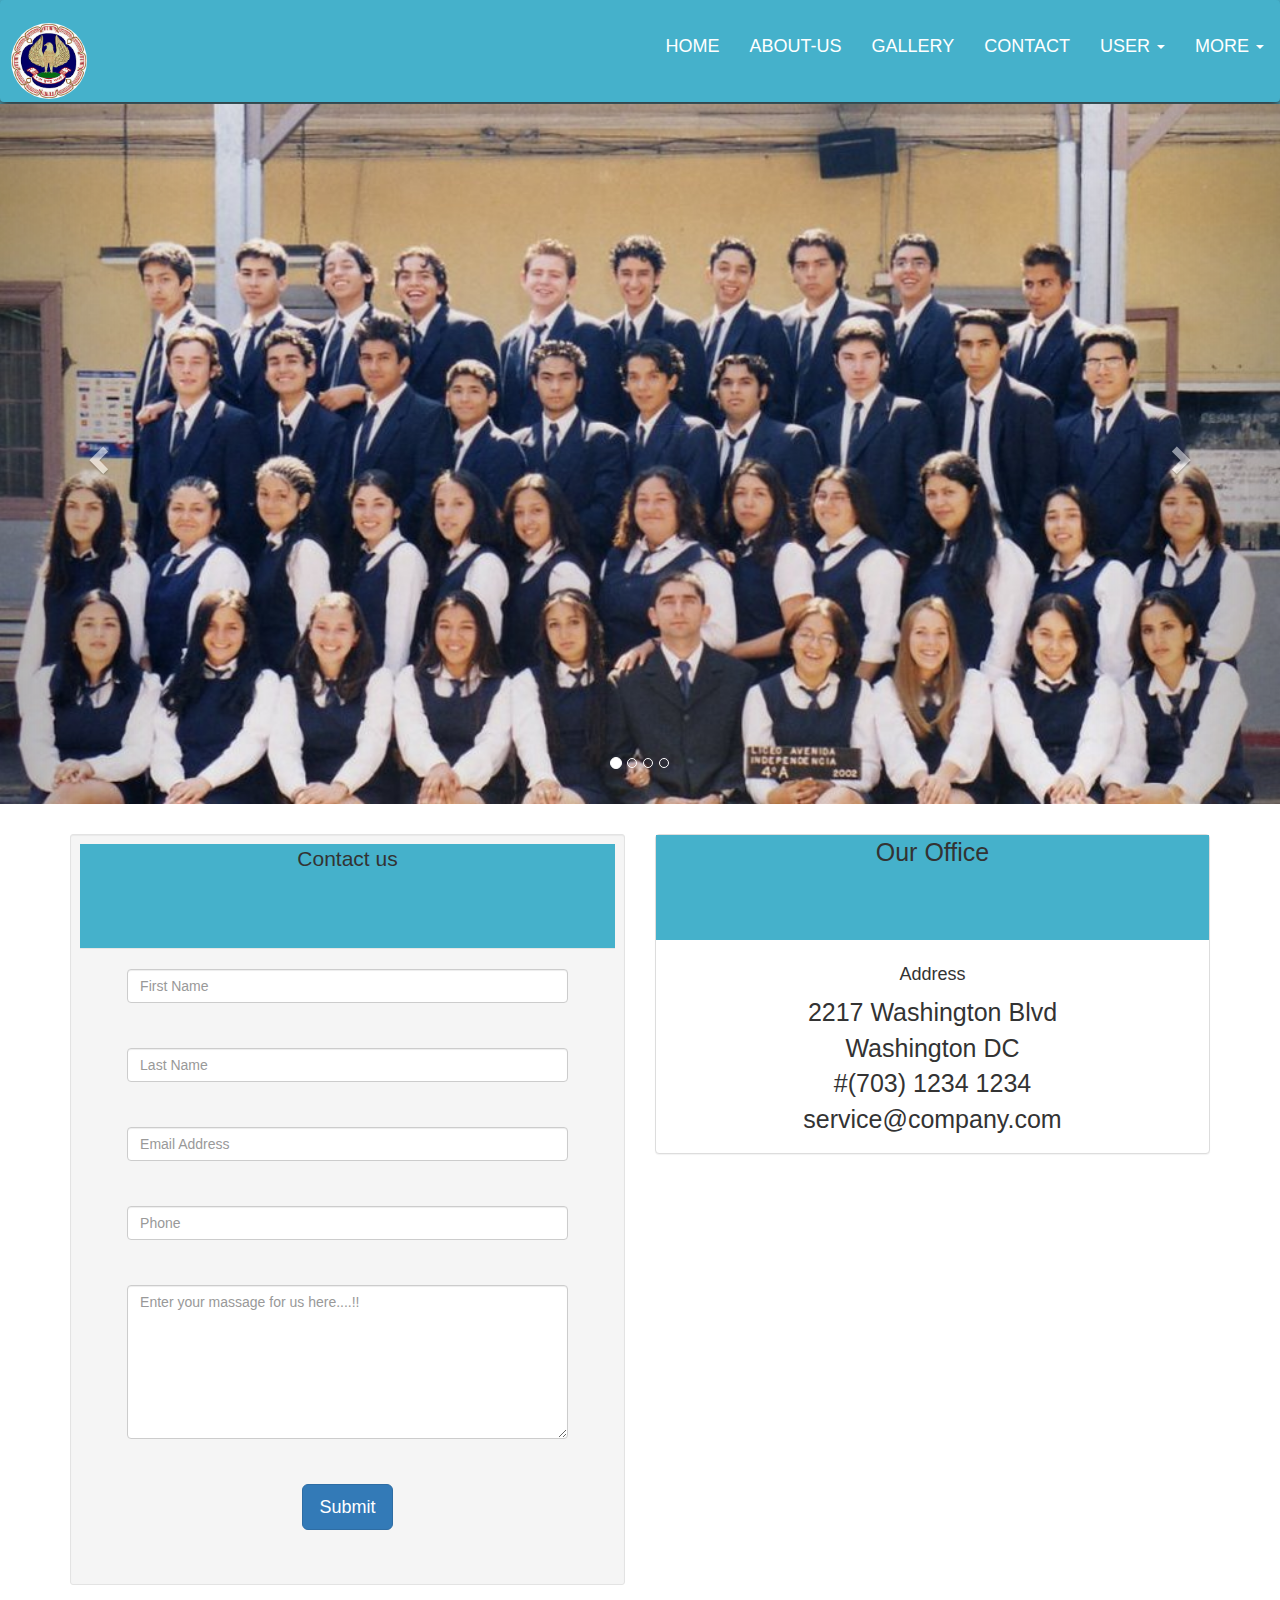
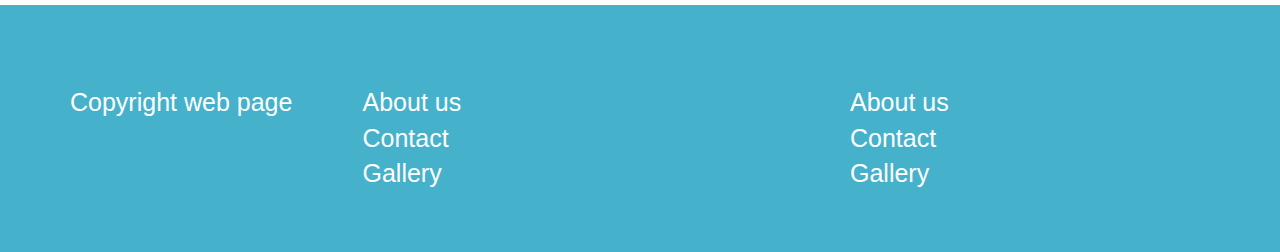
<file: html/index.html>
<html>

<head>
    <title>School management</title>

    <link rel="stylesheet" href="./../css/index.css">

    <!-- Latest compiled and minified CSS -->
    <link rel="stylesheet" href="./../bootstrap/css/bootstrap.min.css">

    <link rel="stylesheet" href="https://use.fontawesome.com/releases/v5.6.3/css/all.css" integrity="sha384-UHRtZLI+pbxtHCWp1t77Bi1L4ZtiqrqD80Kn4Z8NTSRyMA2Fd33n5dQ8lWUE00s/" crossorigin="anonymous">

    <!-- jQuery library -->
    <script src="https://ajax.googleapis.com/ajax/libs/jquery/3.3.1/jquery.min.js"></script>

    <!-- Latest compiled JavaScript -->
    <script src="./../bootstrap/js/bootstrap.min.js"></script>




</head>

<body>

    <header class="header">
        <nav class="navbar navbar-style">
            <div>
                <div class="navbar-header">
                    <button type="button" class="navbar-toggle" data-toggle="collapse" data-target="#micon">
                        <span class="icon-bar"></span>
                        <span class="icon-bar"></span>
                        <span class="icon-bar"></span>
                    </button>
                    <a href="#"><img class="logo" src="./../images/logo2.jpg"></img></a>
                </div>

                <div class="collapse navbar-collapse" id="micon">
                    <ul class="nav navbar-nav navbar-right">
                        <li><a href="#">Home</a></li>
                        <li><a href="./about.html">About-us</a></li>
                        <li><a href="./gallary.html">Gallery</a></li>
                        <li><a href="#contact-us">Contact</a></li>
                        <li class="dropdown">
                            <a class="dropdown-toggle" data-toggle="dropdown">
                                User  <span class="caret"></span>
                            </a>

                            <ul class="dropdown-menu">
                                <li><a href="./student-registration.html">
                                    <i class="fas fa-user-plus gly-icon"></i>Registration</a></li>
                                <li><a href="./login.html">
                                    <span class="glyphicon glyphicon-log-in gly-icon" ></span>Log-In
                                </a></li>
                                <li><a href="#" data-toggle="modal" data-target="#myModal">
                                        <i class="fas fa-sign-in-alt gly-icon "></i>
                                        Sign-In
                                    </a>
                                </li>

                            </ul>
                        </li>
                        
                        
                        <li class="dropdown">
                            <a class="dropdown-toggle" data-toggle="dropdown">More
                            <span class="caret"></span></a>
                            <ul class="dropdown-menu">
                                <li><a href="  ./teachers-list.html">Teacher List</a></li>
                                <li><a href="./student-list.html">Student List</a></li>
                            </ul>
                        </li>
                        
                    </ul>
                </div>

            </div>
        </nav>

        <div id="myCarousel" class="carousel slide" data-ride="carousel">
            <!-- Indicators -->
            <ol class="carousel-indicators">
                <li data-target="#myCarousel" data-slide-to="0" class="active"></li>
                <li data-target="#myCarousel" data-slide-to="1"></li>
                <li data-target="#myCarousel" data-slide-to="2"></li>
                <li data-target="#myCarousel" data-slide-to="2"></li>
            </ol>

            <!-- Wrapper for slides -->
            <div class="carousel-inner">
                <div class="item">
                    <img src="./../images/school_2.jpg" alt="school-3" style="width:100%;">
                </div>

                <div class="item">
                    <img src="./../images/school_3.jpg" alt="school-2" style="width:100%;">
                </div>

                <div class="item">
                    <img src="./../images/school_01.jpg" alt="school-1" style="width:100%;">
                </div>
                <div class="item active">
                    <img src="./../images/school_4.jpg" alt="school" style="width:100%;">
                </div>
            </div>

            <!-- Left and right controls -->
            <a class="left carousel-control" href="#myCarousel" data-slide="prev">
                <span class="glyphicon glyphicon-chevron-left"></span>
                <span class="sr-only">Previous</span>
            </a>
            <a class="right carousel-control" href="#myCarousel" data-slide="next">
                <span class="glyphicon glyphicon-chevron-right"></span>
                <span class="sr-only">Next</span>
            </a>
        </div>

        <div class="container">
            <div class="row">
                <div class="col-md-6">
                    <div class="well well-sm">
                        <form class="form-horizontal" method="post">
                            <fieldset>
                                <legend id="contact-us" class="text-center header ">Contact us</legend>
                                <div class="form-group">
                                    <div class="col-md-10 col-md-offset-1">
                                        <input id="fname" name="name" type="text" placeholder="First Name" class="form-control">
                                    </div>
                                </div>
                                <div class="form-group">
                                    <div class="col-md-10 col-md-offset-1">
                                        <input id="lname" name="name" type="text" placeholder="Last Name" class="form-control">
                                    </div>
                                </div>

                                <div class="form-group">
                                    <div class="col-md-10 col-md-offset-1">
                                        <input id="email" name="email" type="text" placeholder="Email Address" class="form-control">
                                    </div>
                                </div>

                                <div class="form-group">
                                    <div class="col-md-10 col-md-offset-1">
                                        <input id="phone" name="phone" type="text" placeholder="Phone" class="form-control">
                                    </div>
                                </div>
                                <div class="form-group">
                                    <div class="col-md-10 col-md-offset-1">
                                        <textarea class="form-control" id="message" name="message" placeholder="Enter your massage for us here....!!"
                                            rows="7"></textarea>
                                    </div>
                                </div>

                                <div class="form-group">
                                        <div class="col-md-12 text-center">
                                            <button type="submit" class="btn btn-primary btn-lg">Submit</button>
                                        </div>
                                    </div>
                            </fieldset>
                        </form>
                    </div>
                </div>
                <div class="col-md-6">
                    <div>
                        <div class="panel panel-default">
                            <div class="text-center header">Our Office</div>
                            <div class="panel-body text-center">
                                <h4>Address</h4>
                                <div>
                                    2217 Washington Blvd<br />
                                    Washington DC<br />
                                    #(703) 1234 1234<br />
                                    service@company.com<br />
                                </div>
                            </div>
                        </div>
                    </div>
                </div>
            </div>
        </div>
        </div>
        

        <footer class="footer">
            <div class="container">
                <div class="row">

                    <div class="bottom-footer">
                        <div class="col-md-3">Copyright web page</div>


                        <div class="col-md-5 footer-content">
                            <ul class="footer-nav">
                                <li>About us</li>
                                <li>Contact</li>
                                <li>Gallery</li>

                            </ul>
                        </div>

                        <div class="col-md-4 footer-content">
                            <ul class="footer-nav">
                                <li>About us</li>
                                <li>Contact</li>
                                <li>Gallery</li>

                            </ul>
                        </div>


                    </div>
                </div>
            </div>
        </footer>

    </header>
 
    <div class="modal fade" id="myModal" role="dialog">
            <div class="modal-dialog">

                <!-- Modal content-->
                <div class="modal-content">
                    <div class="modal-header">
                        <button type="button" class="close" data-dismiss="modal">&times;</button>
                        <h4><span class="glyphicon glyphicon-lock"></span> Login</h4>
                    </div>
                    <div class="modal-body">
                        <form role="form">
                            <div class="form-group">
                                <label for="usrname"><span class="glyphicon glyphicon-user"></span> Username</label>
                                <input type="text" class="form-control" id="usrname" placeholder="Enter email">
                            </div>
                            <div class="form-group">
                                <label for="psw"><span class="glyphicon glyphicon-eye-open"></span> Password</label>
                                <input type="text" class="form-control" id="psw" placeholder="Enter password">
                            </div>
                            <div class="checkbox">
                                <label><input type="checkbox" value="" checked>Remember me</label>
                            </div>
                           
                        </form>
                    </div>
                    <div class="modal-footer">
                            <button type="submit" class="btn btn-success"><span class="glyphicon glyphicon-log-in"></span>
                                Login</button>
                        <button type="submit" class="btn btn-danger btn-default" data-dismiss="modal"><span
                                class="glyphicon glyphicon-off"></span> Cancel</button>
                         
                        <p>Forgot <a href="#">Password?</a></p>
                    </div>
                </div>

            </div>
        </div>
</body>

</html>
</file>
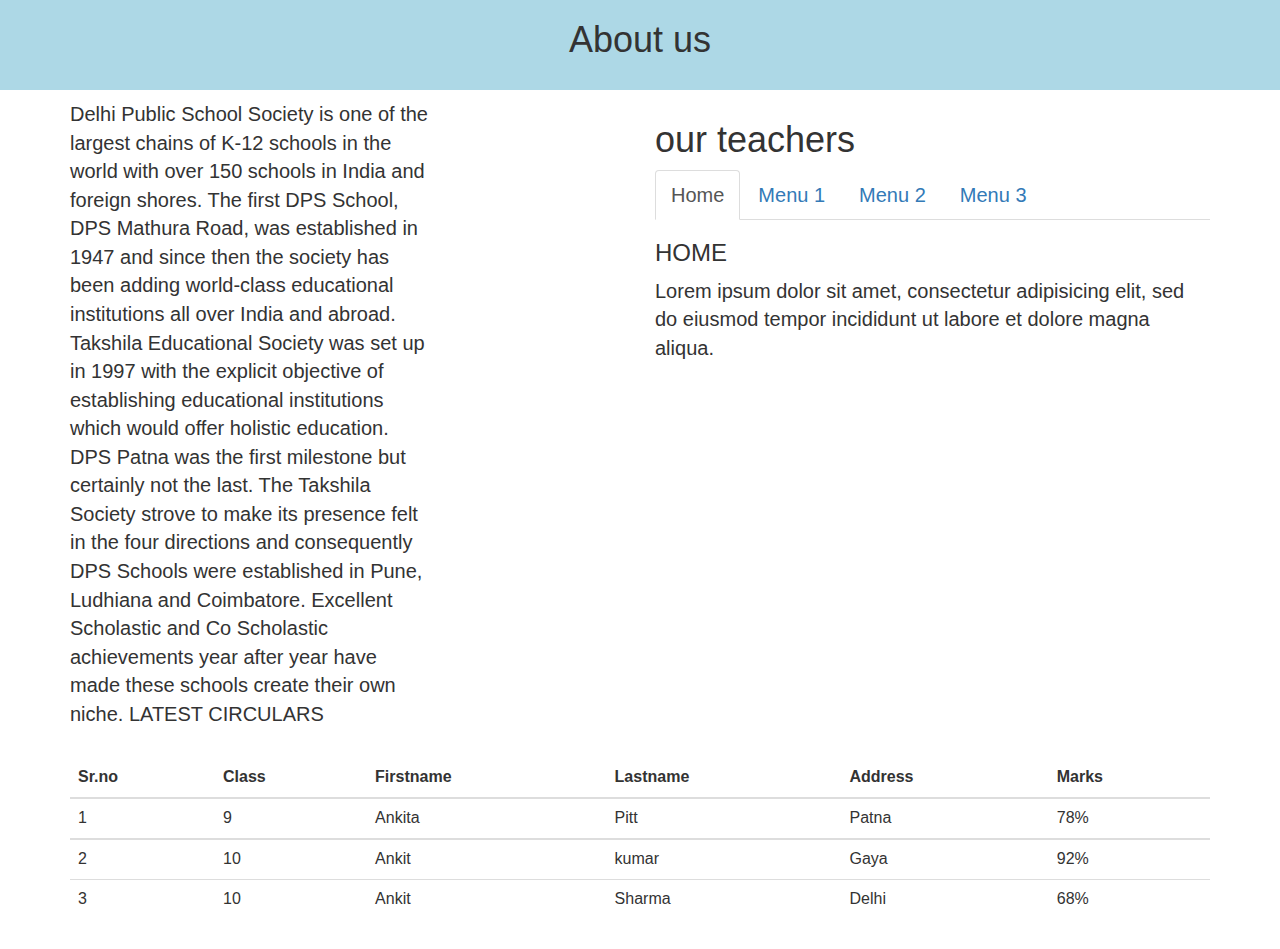
<file: html/about.html>
<html>

<head>

    <link rel="stylesheet" href="./../css/about.css">

    <!-- Latest compiled and minified CSS -->
    <link rel="stylesheet" href="./../bootstrap/css/bootstrap.min.css">

    <!-- jQuery library -->
    <script src="https://ajax.googleapis.com/ajax/libs/jquery/3.3.1/jquery.min.js"></script>

    <!-- Latest compiled JavaScript -->
    <script src="./../bootstrap/js/bootstrap.min.js"></script>

    <script>
        function openCity(evt, cityName) {
            var i, tabcontent, tablinks;
            tabcontent = document.getElementsByClassName("tabcontent");
            for (i = 0; i < tabcontent.length; i++) {
                tabcontent[i].style.display = "none";
            }
            tablinks = document.getElementsByClassName("tablinks");
            for (i = 0; i < tablinks.length; i++) {
                tablinks[i].className = tablinks[i].className.replace(" active", "");
            }
            document.getElementById(cityName).style.display = "block";
            evt.currentTarget.className += " active";
        }

        // Get the element with id="defaultOpen" and click on it
        document.getElementById("defaultOpen").click();
    </script>

</head>

<body>
    <div class="header">
        <h1>About us</h1>
    </div>
    <div class="container">
        <div class="row">
            <div class="column col-sm-4">

                <p>Delhi Public School Society is one of the largest chains of
                    K-12 schools in the world with over 150 schools in India and
                    foreign shores. The first DPS School, DPS Mathura Road, was
                    established in 1947 and since then the society has been adding
                    world-class educational institutions all over India and abroad.
                    Takshila Educational Society was set up in 1997 with the explicit
                    objective of establishing educational institutions which would offer
                    holistic education. DPS Patna was the first milestone but certainly
                    not the last. The Takshila Society strove to make its presence felt
                    in the four directions and consequently DPS Schools were established
                    in Pune, Ludhiana and Coimbatore. Excellent Scholastic and
                    Co Scholastic achievements year after year have made these schools
                    create their own niche.
                    LATEST CIRCULARS
                </p>

            </div>
            <div class="col-sm-2"></div>
            <div class="column col-sm-6">

                <h1>our teachers </h1>

                <ul class="nav nav-tabs">
                    <li class="active"><a data-toggle="tab" href="#home">Home</a></li>
                    <li><a data-toggle="tab" href="#menu1">Menu 1</a></li>
                    <li><a data-toggle="tab" href="#menu2">Menu 2</a></li>
                    <li><a data-toggle="tab" href="#menu3">Menu 3</a></li>
                </ul>


                <div class="tab-content">
                    <div id="home" class="tab-pane fade in active">
                        <h3>HOME</h3>
                        <p>Lorem ipsum dolor sit amet, consectetur adipisicing elit, sed do eiusmod tempor incididunt ut labore et dolore magna aliqua.</p>
                    </div>
                    <div id="menu1" class="tab-pane fade">
                        <h3>Menu 1</h3>
                        <p>Ut enim ad minim veniam, quis nostrud exercitation ullamco laboris nisi ut aliquip ex ea commodo consequat.</p>
                    </div>
                    <div id="menu2" class="tab-pane fade">
                        <h3>Menu 2</h3>
                        <p>Sed ut perspiciatis unde omnis iste natus error sit voluptatem accusantium doloremque laudantium, totam rem aperiam.</p>
                    </div>
                    <div id="menu3" class="tab-pane fade">
                        <h3>Menu 3</h3>
                        <p>Eaque ipsa quae ab illo inventore veritatis et quasi architecto beatae vitae dicta sunt explicabo.</p>
                    </div>
                </div>



                <!-- <div class="tab">
                    <button class="tablinks" onclick="openCity(event, 'history')" id="defaultOpen">HISTORY</button>
                    <button class="tablinks" onclick="openCity(event, 'math')">MATH</button>
                    <button class="tablinks" onclick="openCity(event, 'hindi')">HINDI</button>
                    <button class="tablinks" onclick="openCity(event, 'english')">ENGLISH</button>
                </div>

                <div id="history" class="tabcontent">
                    <span onclick="this.parentElement.style.display='none'" class="topright">&times</span>
                    <h3>history</h3>
                    <p>Ram Prakash</p>
                    <p>M.A pu</p>
                </div>

                <div id="math" class="tabcontent">
                    <span onclick="this.parentElement.style.display='none'" class="topright">&times</span>
                    <h3>math</h3>
                    <p> Prakash Jha</p>
                    <p>M.S.C (math) BHU</p>
                </div>

                <div id="hindi" class="tabcontent">
                    <span onclick="this.parentElement.style.display='none'" class="topright">&times</span>
                    <h3>hindi</h3>
                    <p>R.S Sharma</p>
                    <p>M.A pu</p>
                </div>

                <div id="english" class="tabcontent">
                    <span onclick="this.parentElement.style.display='none'" class="topright">&times</span>
                    <h3>english</h3>
                    <p>Praveen Kumar</p>
                    <p>M.A BHU</p>
                </div> -->


            </div>
        </div>
    </div>

    <div class="container">

        <div class="table-responsive">
            <table class="table">
                <thead>
                    <tr>
                        <th>Sr.no</th>
                        <th>Class</th>
                        <th>Firstname</th>
                        <th>Lastname</th>
                        <th>Address</th>
                        <th>Marks</th>

                    </tr>
                </thead>
                <tbody>
                    <tr>
                        <td>1</td>
                        <td>9</td>
                        <td>Ankita</td>
                        <td>Pitt</td>
                        <td>Patna</td>
                        <td>78%</td>

                    </tr>
                </tbody>
                <tbody>
                    <tr>
                        <td>2</td>
                        <td>10</td>
                        <td>Ankit</td>
                        <td>kumar</td>
                        <td>Gaya</td>
                        <td>92%</td>

                    </tr>
                    <tr>
                        <td>3</td>
                        <td>10</td>
                        <td>Ankit</td>
                        <td>Sharma</td>
                        <td>Delhi</td>
                        <td>68%</td>

                    </tr>
                </tbody>
            </table>
        </div>

    </div>


</body>

</html>
</file>
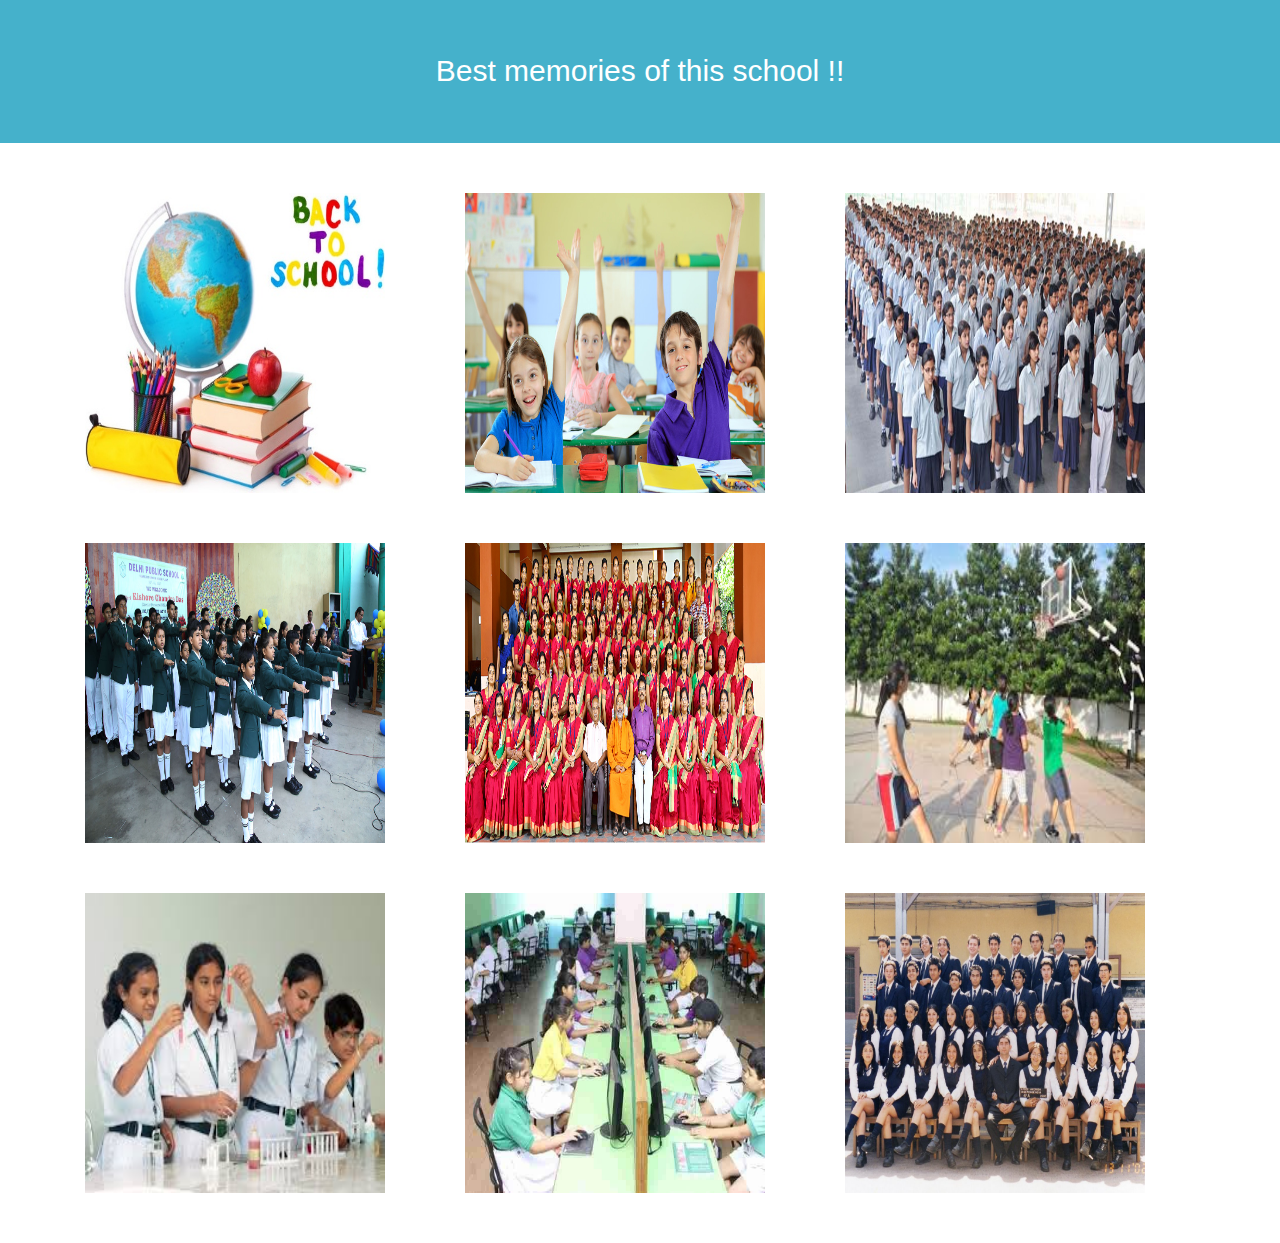
<file: html/gallary.html>
<html>

<head>
    <title>Gallary</title>
    <link rel="stylesheet" href="./../css/gallary.css">

    <!-- Latest compiled and minified CSS -->
    <link rel="stylesheet" href="./../bootstrap/css/bootstrap.min.css">

    <!-- jQuery library -->
    <script src="https://ajax.googleapis.com/ajax/libs/jquery/3.3.1/jquery.min.js"></script>

    <!-- Latest compiled JavaScript -->
    <script src="./../bootstrap/js/bootstrap.min.js"></script>

    <script src="./../js/gallary.js"></script>
</head>

<body>
    <div class="header">
        Best memories of this school !!
    </div>

    <div class="container">
        <div class="img-row">
            <div class="col-sm-4" onclick="enlargeImage('img-01')"><img src="./../images/school_01.jpg" id="img-01"
                    class="img-gallary"></div>
            <div class="col-sm-4" onclick="enlargeImage('img-02')"><img src="./../images/school_2.jpg" id="img-02"
                    class="img-gallary"></div>
            <div class="col-sm-4" onclick="enlargeImage('img-03')"><img src="./../images/school_3.jpg" id="img-03"
                    class="img-gallary"></div>
        </div>

        <div class="img-row">
            <div class="col-sm-4" onclick="enlargeImage('img-04')"><img src="./../images/dps2.jpg" id="img-04" class="img-gallary"></div>
            <div class="col-sm-4" onclick="enlargeImage('img-05')"><img src="./../images/dps3.jpg" id="img-05" class="img-gallary"></div>
            <div class="col-sm-4" onclick="enlargeImage('img-06')"><img src="./../images/dps4.jpg" id="img-06" class="img-gallary"></div>
        </div>


        <div class="img-row">
            <div class="col-sm-4" onclick="enlargeImage('img-07')"><img src="./../images/dps5.jpg" id="img-07" class="img-gallary"></div>
            <div class="col-sm-4" onclick="enlargeImage('img-08')"><img src="./../images/school-5.jpg" id="img-08" class="img-gallary"></div>
            <div class="col-sm-4" onclick="enlargeImage('img-09')"><img src="./../images/school_4.jpg" id="img-09" class="img-gallary"></div>

        </div>



    </div>

    <!-- The Modal -->
    <div id="myModal" class="modal">
        <span class="close">&times;</span>
        <img class="modal-content" id="img01">
        <div id="caption"></div>
    </div>

</body>

</html>
</file>
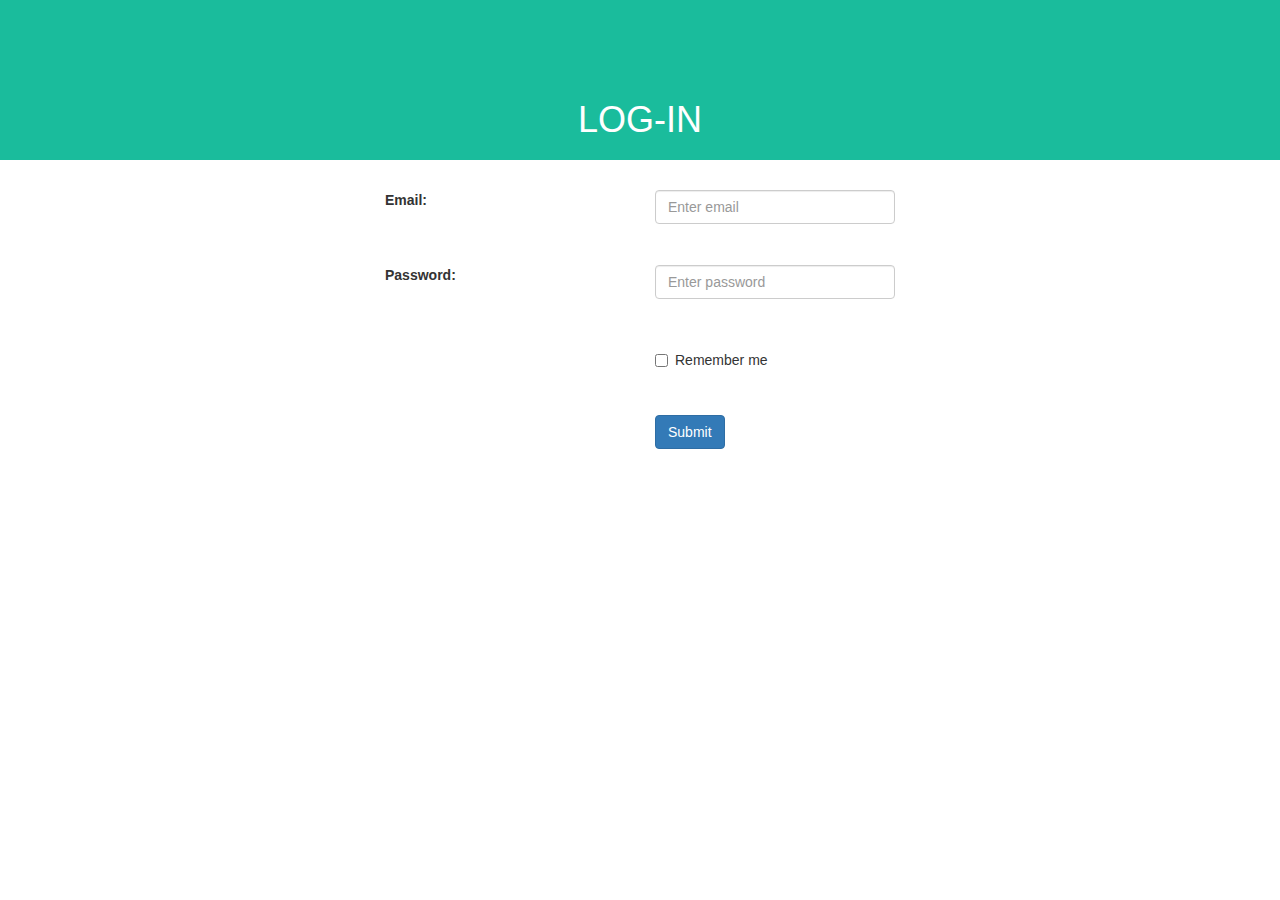
<file: html/login.html>
<html>

<head>
    <title>Log-In</title>

    <link rel="stylesheet" href="./../css/registration.css">

    <!-- Latest compiled and minified CSS -->
    <link rel="stylesheet" href="./../bootstrap/css/bootstrap.min.css">
    
    <!-- jQuery library -->
    <script src="https://ajax.googleapis.com/ajax/libs/jquery/3.3.1/jquery.min.js"></script>

    <!-- Latest compiled JavaScript -->
    <script src="./../bootstrap/js/bootstrap.min.js"></script>
</head>

<body>

    <div class="header">
        <h1>LOG-IN</h1>
    </div>

   <div class="container">

        <div class="col-sm-offset-3 col-sm-6">

                <div class="form-group">
                    <label class="control-label col-sm-6" for="email">Email:</label>
                    <div class="col-sm-6">
                        <input type="email" class="form-control" id="email" placeholder="Enter email" name="email">
                    </div>
                </div>
    
    
                <div class="form-group">
                    <label class="control-label col-sm-6" for="pwd">Password:</label>
                    <div class="col-sm-6">
                        <input type="password" class="form-control" id="pwd" placeholder="Enter password" name="pwd">
                    </div>
                </div>
    
                <div class="form-group">
    
                    <div class="checkbox col-sm-offset-6 col-sm-6">
                        <label><input type="checkbox" name="remember"> Remember me</label>
                    </div>
    
                </div>
    
                <div class="form-group">
    
                    <div class="col-sm-offset-6 col-sm-6">
                        <button type="submit" class="btn btn-primary">Submit</button>
                    </div>
                </div>
    
            </div>
        </div>
     </div>
</body>

</html>
</file>
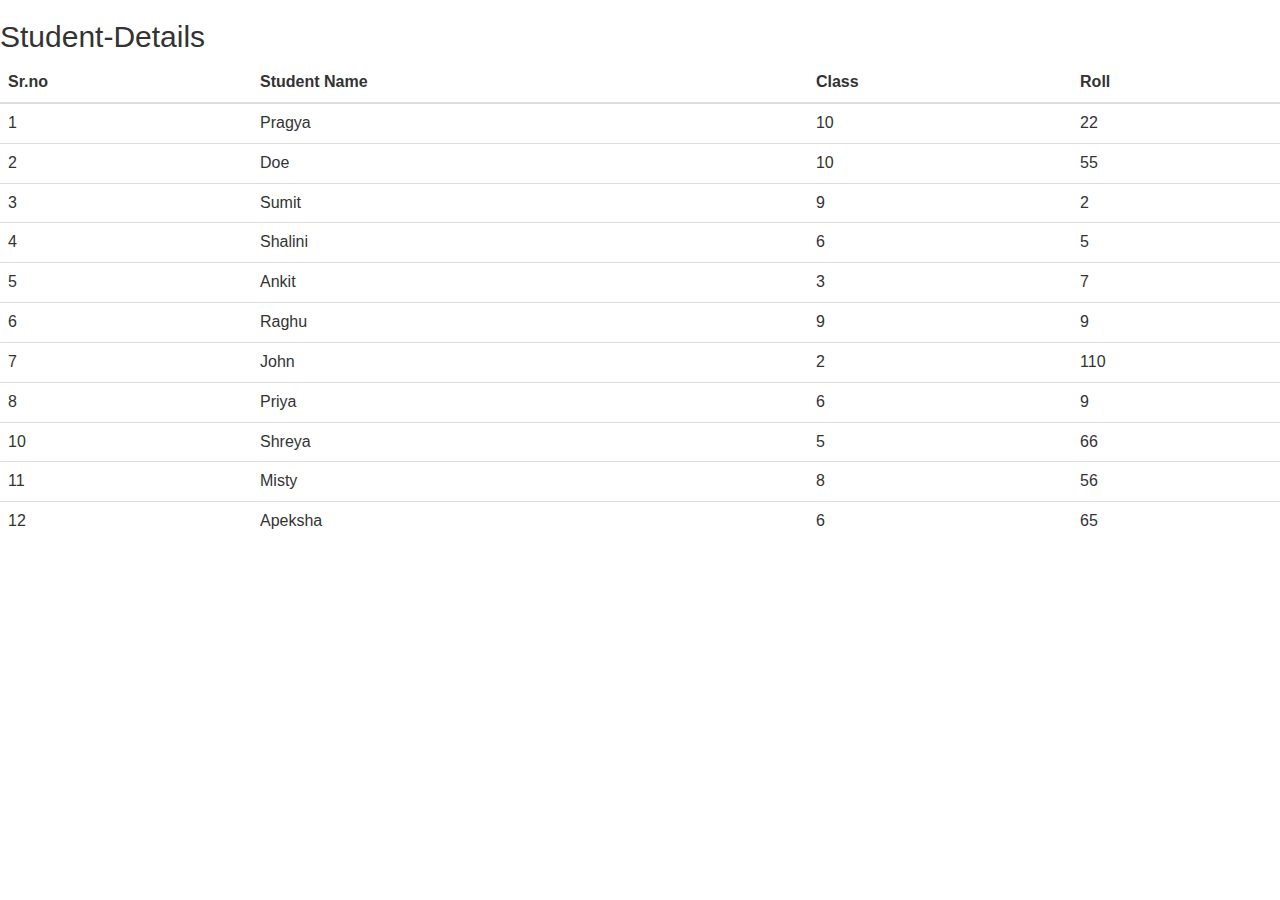
<file: html/student-list.html>
<html>

<head>

    <link rel="stylesheet" href="./../css/student-list.css">

    <!-- Latest compiled and minified CSS -->
    <link rel="stylesheet" href="./../bootstrap/css/bootstrap.min.css">

    <!-- jQuery library -->
    <script src="https://ajax.googleapis.com/ajax/libs/jquery/3.3.1/jquery.min.js"></script>

    <!-- Latest compiled JavaScript -->
    <script src="./../bootstrap/js/bootstrap.min.js"></script>



</head>

<body>
    <header>
        <h2>Student-Details</h2>
    </header>

    <div class="table-responsive">
        <table class="table table-hover">
            <thead>
                <tr>
                    <th>Sr.no</th>
                    <th>Student Name</th>
                    <th>Class</th>
                    <th>Roll</th>
                </tr>
            </thead>
            <tbody>
                <tr>
                    <td>1</td>
                    <td>Pragya</td>
                    <td>10</td>
                    <td>22</td>
                </tr>
                <tr>
                    <td>2</td>
                    <td>Doe</td>
                    <td>10</td>
                    <td>55</td>
                </tr>
                <tr>
                    <td>3</td>
                    <td>Sumit</td>
                    <td>9</td>
                    <td>2</td>
                </tr>
                <tr>
                    <td>4</td>
                    <td>Shalini</td>
                    <td>6</td>
                    <td>5</td>
                </tr>
                <tr>
                    <td>5</td>
                    <td>Ankit</td>
                    <td>3</td>
                    <td>7</td>
                </tr>
                <tr>
                    <td>6</td>
                    <td>Raghu</td>
                    <td>9</td>
                    <td>9</td>
                </tr>
                <tr>
                    <td>7</td>
                    <td>John</td>
                    <td>2</td>
                    <td>110</td>
                </tr>
                <tr>
                    <td>8</td>
                    <td>Priya</td>
                    <td>6</td>
                    <td>9</td>
                </tr>

                <tr>
                    <td>10</td>
                    <td>Shreya</td>
                    <td>5</td>
                    <td>66</td>
                </tr>

                <tr>
                    <td>11</td>
                    <td>Misty</td>
                    <td>8</td>
                    <td>56</td>
                </tr>

                <tr>
                    <td>12</td>
                    <td>Apeksha</td>
                    <td>6</td>
                    <td>65</td>
                </tr>
            </tbody>
        </table>
    </div>
</body>

</html>
</file>
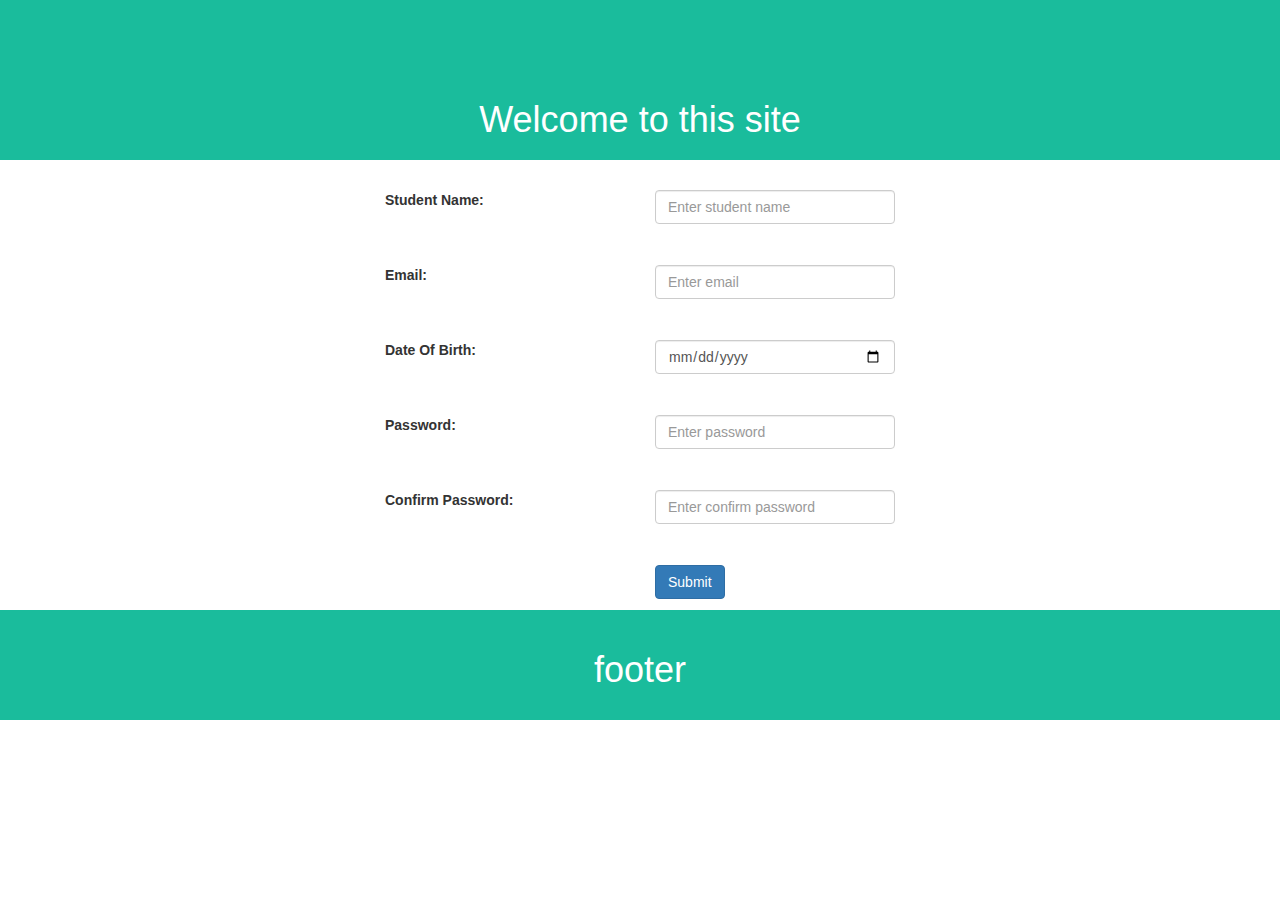
<file: html/student-registration.html>
<html>

<head>
    <title>Registration Form</title>

    <link rel="stylesheet" href="./../css/registration.css">

    <!-- Latest compiled and minified CSS -->
    <link rel="stylesheet" href="./../bootstrap/css/bootstrap.min.css">

    <!-- jQuery library -->
    <script src="https://ajax.googleapis.com/ajax/libs/jquery/3.3.1/jquery.min.js"></script>

    <!-- Latest compiled JavaScript -->
    <script src="./../bootstrap/js/bootstrap.min.js"></script>


</head>

<body>

    <div class="header">
        <h1>Welcome to this site</h1>
        
    </div>



    <div class="container">
            
        <!-- <div class="col-sm-3"></div> -->
        <div class="col-sm-offset-3 col-sm-6">
            <div class="form-group">
                <label class="control-label col-sm-6" for="student name">Student Name:</label>
                <div class="col-sm-6">
                    <input type="student name" class="form-control" id="student name" placeholder="Enter student name" name="student name">
                </div>
            </div>

            <div class="form-group">
                <label class="control-label col-sm-6" for="email">Email:</label>
                <div class="col-sm-6">
                    <input type="email" class="form-control" id="email" placeholder="Enter email" name="email">
                </div>
            </div>

            <div class="form-group">
                <label class="control-label col-sm-6" for="dob">Date Of Birth:</label>
                <div class="col-sm-6">
                    <input type="date" class="form-control" id="dob" placeholder="Enter date of birth" name="dob">
                </div>
            </div>


            <div class="form-group">
                <label class="control-label col-sm-6" for="pwd">Password:</label>
                <div class="col-sm-6">
                    <input type="password" class="form-control" id="pwd" placeholder="Enter password" name="pwd">
                </div>
            </div>

            <div class="form-group">
                <label class="control-label col-sm-6" for="pwd">Confirm Password:</label>
                <div class="col-sm-6">
                    <input type="password" class="form-control" id="pwd" placeholder="Enter confirm password" name="pwd">
                </div>
            </div>

            <div class="form-group">
                
                <div class="col-sm-offset-6 col-sm-6">
                    <button type="submit" class="btn btn-primary">Submit</button>
                </div>
            </div>
        </div>
        <!-- <div class="col-sm-3"></div> -->
    </div>
    <div class="footer">
        <h1>footer</h1>
    </div>
    
</body>

</html>
</file>
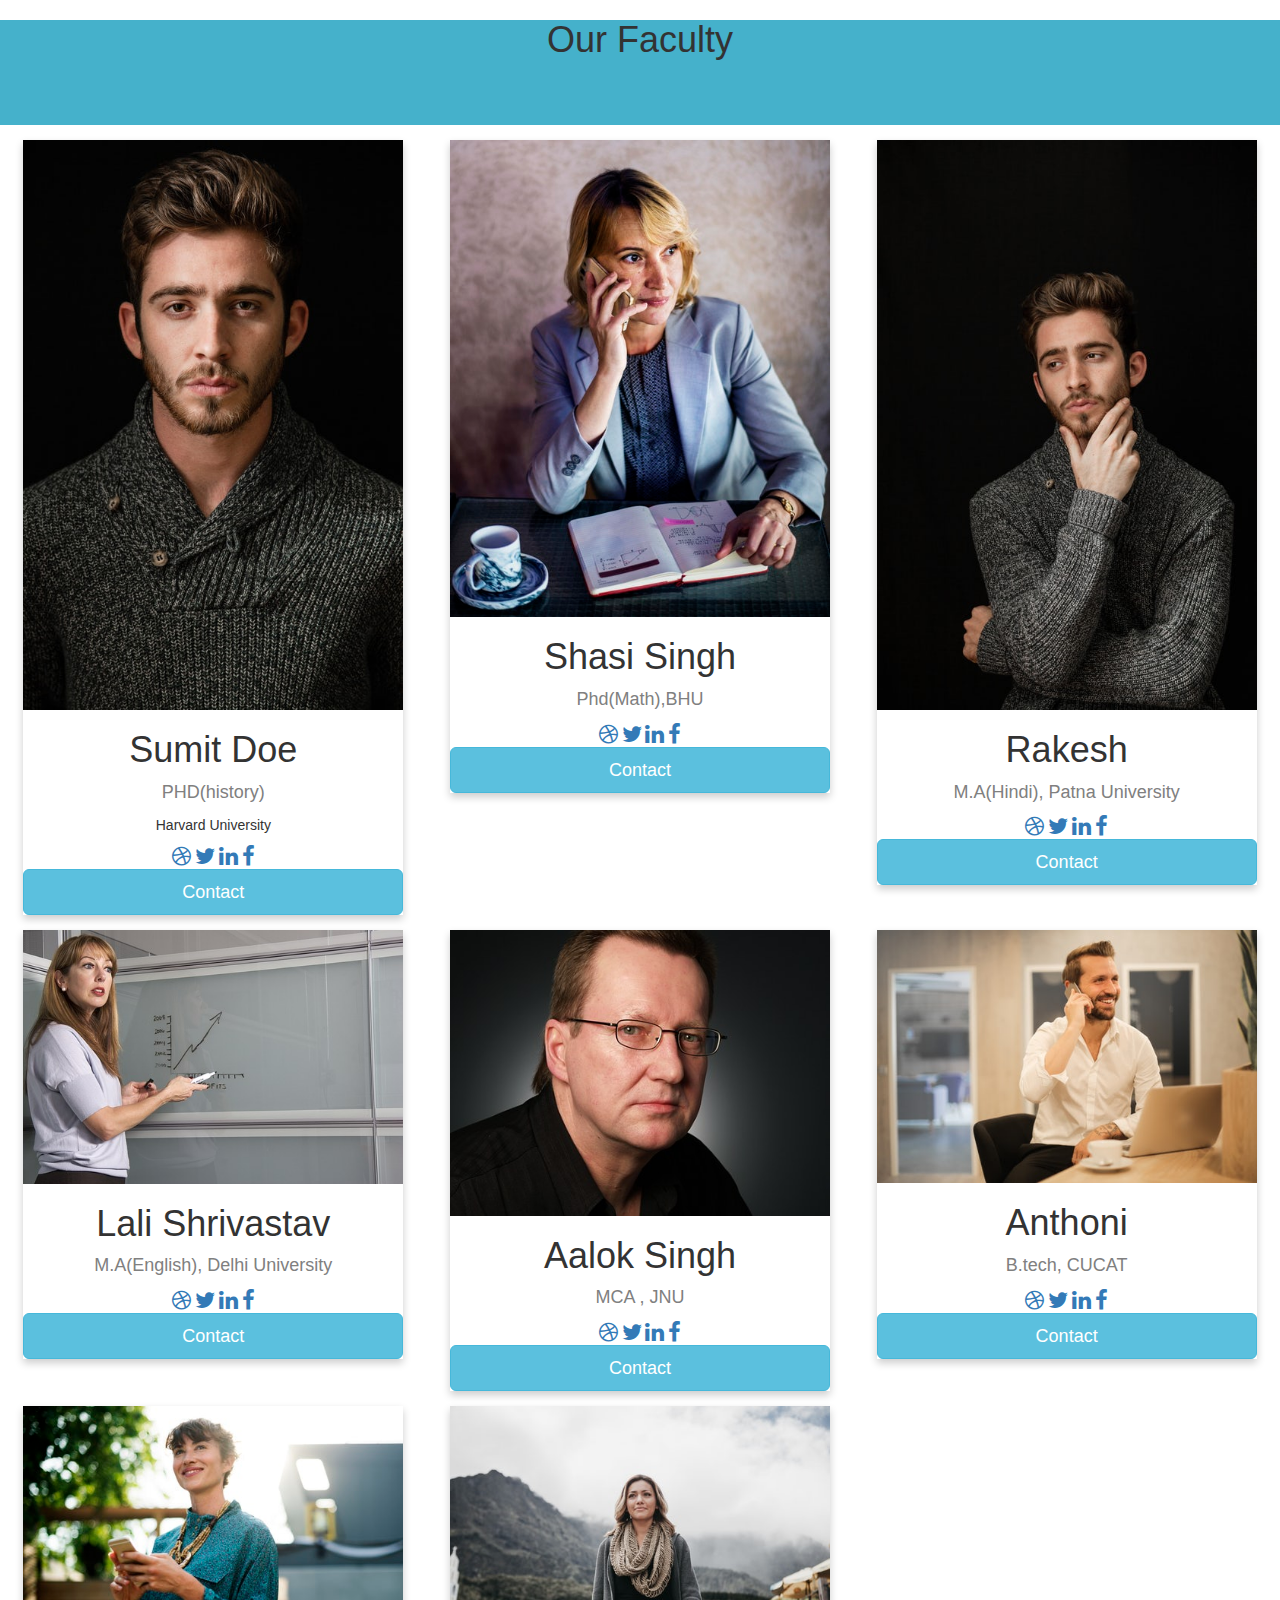
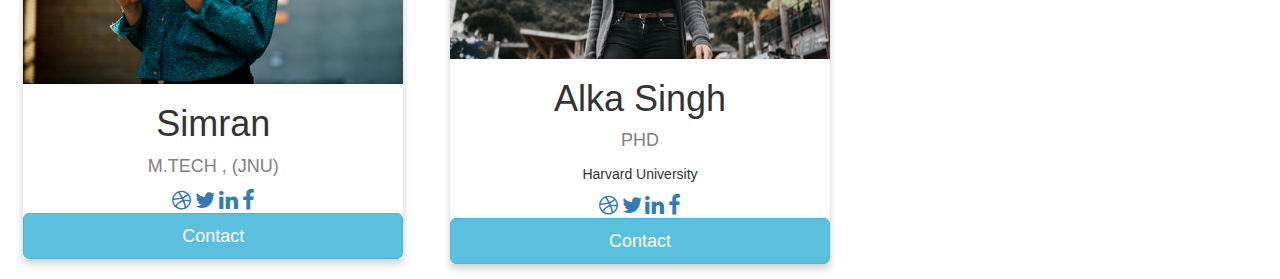
<file: html/teachers-list.html>
<html>

<head>
    <link href="./../css/teachers-list.css" rel="stylesheet">
    <!-- Add icon library -->
    <link rel="stylesheet" href="https://cdnjs.cloudflare.com/ajax/libs/font-awesome/4.7.0/css/font-awesome.min.css">

    <!-- Latest compiled and minified CSS -->
    <link rel="stylesheet" href="./../bootstrap/css/bootstrap.min.css">

    <!-- jQuery library -->
    <script src="https://ajax.googleapis.com/ajax/libs/jquery/3.3.1/jquery.min.js"></script>

    <!-- Latest compiled JavaScript -->
    <script src="./../bootstrap/js/bootstrap.min.js"></script>
</head>

<body>
    <div class="header">
        <h1>Our Faculty</h1>
    </div>

    <div class="row">
        <div class="col-sm-4">
            <div class="card ">
                <img class="c1" src="./../images/teacher8.jpg" alt="John" style="width:100%">
                <h1>Sumit Doe</h1>
                <p class="title">PHD(history)</p>
                <p>Harvard University</p>
                <a href="#"><i class="fa fa-dribbble"></i></a>
                <a href="#"><i class="fa fa-twitter"></i></a>
                <a href="#"><i class="fa fa-linkedin"></i></a>
                <a href="#"><i class="fa fa-facebook"></i></a>
                <button type="button" class="btn btn-info btn-lg" data-toggle="modal" data-target="#myModal1">Contact
                </button>
            </div>
        </div>
        <div class="col-sm-4">
            <div class="card">
                <img class="c1" src="./../images/teacher7.jpg" alt="John" style="width:100%">
                <h1>Shasi Singh</h1>
                <p class="title">Phd(Math),BHU</p>

                <a href="#"><i class="fa fa-dribbble"></i></a>
                <a href="#"><i class="fa fa-twitter"></i></a>
                <a href="#"><i class="fa fa-linkedin"></i></a>
                <a href="#"><i class="fa fa-facebook"></i></a>
                <button type="button" class="btn btn-info btn-lg" data-toggle="modal" data-target="#myModal2">Contact
                </button>
            </div>
        </div>
        <div class="col-sm-4">
            <div class="card">
                <img src="./../images/teacher6.jpg" alt="John" style="width:100%">
                <h1>Rakesh </h1>
                <p class="title">M.A(Hindi), Patna University</p>

                <a href="#"><i class="fa fa-dribbble"></i></a>
                <a href="#"><i class="fa fa-twitter"></i></a>
                <a href="#"><i class="fa fa-linkedin"></i></a>
                <a href="#"><i class="fa fa-facebook"></i></a>
                <button type="button" class="btn btn-info btn-lg" data-toggle="modal" data-target="#myModal3">Contact
                </button>
            </div>
        </div>
    </div>

    <div class="row">
        <div class="col-sm-4">
            <div class="card">
                <img src="./../images/teacher1.jpg" alt="John" style="width:100%">
                <h1>Lali Shrivastav</h1>
                <p class="title">M.A(English), Delhi University</p>

                <a href="#"><i class="fa fa-dribbble"></i></a>
                <a href="#"><i class="fa fa-twitter"></i></a>
                <a href="#"><i class="fa fa-linkedin"></i></a>
                <a href="#"><i class="fa fa-facebook"></i></a>
                <button type="button" class="btn btn-info btn-lg" data-toggle="modal" data-target="#myModal4">Contact
                </button>
            </div>
        </div>
        <div class="col-sm-4">
            <div class="card">
                <img src="./../images/teacher2.jpg" alt="John" style="width:100%">
                <h1>Aalok Singh</h1>
                <p class="title">MCA , JNU</p>

                <a href="#"><i class="fa fa-dribbble"></i></a>
                <a href="#"><i class="fa fa-twitter"></i></a>
                <a href="#"><i class="fa fa-linkedin"></i></a>
                <a href="#"><i class="fa fa-facebook"></i></a>
                <button type="button" class="btn btn-info btn-lg" data-toggle="modal" data-target="#myModal5">Contact
                </button>
            </div>
        </div>
        <div class="col-sm-4">
            <div class="card">
                <img src="./../images/teacher3.jpg" alt="John" style="width:100%">
                <h1>Anthoni </h1>
                <p class="title">B.tech, CUCAT</p>

                <a href="#"><i class="fa fa-dribbble"></i></a>
                <a href="#"><i class="fa fa-twitter"></i></a>
                <a href="#"><i class="fa fa-linkedin"></i></a>
                <a href="#"><i class="fa fa-facebook"></i></a>
                <button type="button" class="btn btn-info btn-lg" data-toggle="modal" data-target="#myModal6">Contact
                </button>
            </div>
        </div>
    </div>





    <div class="row">
        <div class="col-sm-4">
            <div class="card">
                <img src="./../images/teacher4.jpg" alt="John" style="width:100%">
                <h1>Simran</h1>
                <p class="title">M.TECH , (JNU)</p>

                <a href="#"><i class="fa fa-dribbble"></i></a>
                <a href="#"><i class="fa fa-twitter"></i></a>
                <a href="#"><i class="fa fa-linkedin"></i></a>
                <a href="#"><i class="fa fa-facebook"></i></a>
                <button type="button" class="btn btn-info btn-lg" data-toggle="modal" data-target="#myModal7">Contact
                </button>
            </div>
        </div>
        <div class="col-sm-4">
            <div class="card">
                <img src="./../images/teacher5.jpg" alt="John" style="width:100%">
                <h1>Alka Singh</h1>
                <p class="title">PHD</p>
                <p>Harvard University</p>
                <a href="#"><i class="fa fa-dribbble"></i></a>
                <a href="#"><i class="fa fa-twitter"></i></a>
                <a href="#"><i class="fa fa-linkedin"></i></a>
                <a href="#"><i class="fa fa-facebook"></i></a>
                <button type="button" class="btn btn-info btn-lg" data-toggle="modal" data-target="#myModal8">Contact
                </button>

            </div>
        </div>



    </div>


    <!-- modal content -->

    <div class="modal fade" id="myModal1" role="dialog">
        <div class="modal-dialog">

            <div class="modal-content">
                <div class="modal-header">
                    <button type="button" class="close" data-dismiss="modal">&times;</button>
                    <img src="./../images/teacher8.jpg" class="img-circle" alt="Cinque Terre">
                </div>
                <div class="modal-body">
                    <div class=" form-group">
                        <div class="row">
                            <label class="control-label col-sm-4" for="name">Name:</label>
                            <div class="col-sm-4">
                                <p>Sumit Doe</p>
                            </div>
                        </div>

                        <div class="row">
                            <label class="control-label col-sm-4" for="address">Address:</label>
                            <div class="col-sm-4">
                                <p class="form-control-static">Patna</p>
                            </div>
                        </div>
                        <div class="row">
                            <label class="control-label col-sm-4" for="mobile">Mobile:</label>
                            <div class="col-sm-4">
                                <p class="form-control-static">+91 8674526422</p>
                            </div>
                        </div>
                    </div>
                </div>
            </div>
        </div>
    </div>

    <div class="modal fade" id="myModal2" role="dialog">
        <div class="modal-dialog">

            <div class="modal-content">
                <div class="modal-header">
                    <button type="button" class="close" data-dismiss="modal">&times;</button>
                    <img src="./../images/teacher7.jpg" class="img-circle" alt="Cinque Terre">
                </div>
                <div class="modal-body">
                    <div class="form-group">
                        <div class="row">
                            <label class="control-label col-sm-4" for="name">Name:</label>
                            <div class="col-sm-4">
                                <p>Shashi Singh</p>
                            </div>

                        </div>
                        <div class="row">
                            <label class="control-label col-sm-4" for="address">Address:</label>
                            <div class="col-sm-4">
                                <p class="form-control-static">Patna</p>
                            </div>
                        </div>
                        <div class="row">
                            <label class="control-label col-sm-4" for="mobile">Mobile:</label>
                            <div class="col-sm-4">
                                <p class="form-control-static">+91 8674526422</p>
                            </div>
                        </div>

                    </div>


                </div>
            </div>
        </div>
    </div>

    <div class="modal fade" id="myModal3" role="dialog">
        <div class="modal-dialog">

            <div class="modal-content">
                <div class="modal-header">
                    <button type="button" class="close" data-dismiss="modal">&times;</button>
                    <img src="./../images/teacher6.jpg" class="img-circle" alt="Cinque Terre">
                </div>
                <div class="modal-body">
                    <div class="form-group">
                        <div class="row">
                            <label class="control-label col-sm-4" for="name">Name:</label>
                            <div class="col-sm-4">
                                <p>Rakesh</p>
                            </div>
                        </div>
                        <div class="row">
                            <label class="control-label col-sm-4" for="address">Address:</label>
                            <div class="col-sm-4">
                                <p class="form-control-static">Patna</p>
                            </div>
                        </div>
                        <div class="row">
                            <label class="control-label col-sm-4" for="mobile">Mobile:</label>
                            <div class="col-sm-4">
                                <p class="form-control-static">+91 8674526422</p>
                            </div>
                        </div>

                    </div>


                </div>
            </div>
        </div>
    </div>

    <div class="modal fade" id="myModal4" role="dialog">
        <div class="modal-dialog">

            <div class="modal-content">
                <div class="modal-header">
                    <button type="button" class="close" data-dismiss="modal">&times;</button>
                    <img src="./../images/teacher1.jpg" class="img-circle" alt="Cinque Terre">
                </div>
                <div class="modal-body">
                    <div class="form-group">
                        <div class="row">
                            <label class="control-label col-sm-4" for="name">Name:</label>
                            <div class="col-sm-4">
                                <p>Lali Shrivastav</p>
                            </div>

                        </div>

                        <div class="row">
                            <label class="control-label col-sm-4" for="address">Address:</label>
                            <div class="col-sm-4">
                                <p class="form-control-static">Patna</p>
                            </div>
                        </div>
                        <div class="row">
                            <label class="control-label col-sm-4" for="mobile">Mobile:</label>
                            <div class="col-sm-4">
                                <p class="form-control-static">+91 8674526422</p>
                            </div>
                        </div>


                    </div>

                </div>
            </div>
        </div>
    </div>

    <div class="modal fade" id="myModal5" role="dialog">
        <div class="modal-dialog">

            <div class="modal-content">
                <div class="modal-header">
                    <button type="button" class="close" data-dismiss="modal">&times;</button>
                    <img src="./../images/teacher2.jpg" class="img-circle" alt="Cinque Terre">
                </div>
                <div class="modal-body">
                    <div class="form-group">
                        <div class="row">
                            <label class="control-label col-sm-4" for="name">Name:</label>
                            <div class="col-sm-4">
                                <p>Aalok Singh</p>
                            </div>
                        </div>
                        <div class="row">
                            <label class="control-label col-sm-4" for="address">Address:</label>
                            <div class="col-sm-4">
                                <p class="form-control-static">Patna</p>
                            </div>
                        </div>
                        <div class="row">
                            <label class="control-label col-sm-4" for="mobile">Mobile:</label>
                            <div class="col-sm-4">
                                <p class="form-control-static">+91 8674526422</p>
                            </div>
                        </div>
                    </div>


                </div>
            </div>
        </div>
    </div>

    <div class="modal fade" id="myModal6" role="dialog">
        <div class="modal-dialog">

            <div class="modal-content">
                <div class="modal-header">
                    <button type="button" class="close" data-dismiss="modal">&times;</button>
                    <img src="./../images/teacher3.jpg" class="img-circle" alt="Cinque Terre">
                </div>
                <div class="modal-body">
                    <div class="form-group">
                        <div class="row">
                            <label class="control-label col-sm-4" for="name">Name:</label>
                            <div class="col-sm-4">
                                <p>Anthoni</p>
                            </div>
                        </div>
                        <div class="row">
                            <label class="control-label col-sm-4" for="address">Address:</label>
                            <div class="col-sm-4">
                                <p class="form-control-static">Patna</p>
                            </div>
                        </div>
                        <div class="row">
                            <label class="control-label col-sm-4" for="mobile">Mobile:</label>
                            <div class="col-sm-4">
                                <p class="form-control-static">+91 8674526422</p>
                            </div>
                        </div>
                    </div>


                </div>
            </div>
        </div>
    </div>

    <div class="modal fade" id="myModal7" role="dialog">
        <div class="modal-dialog">

            <div class="modal-content">
                <div class="modal-header">
                    <button type="button" class="close" data-dismiss="modal">&times;</button>
                    <img src="./../images/teacher4.jpg" class="img-circle" alt="Cinque Terre">
                </div>
                <div class="modal-body">
                    <div class="form-group">
                        <div class="row">
                            <label class="control-label col-sm-4" for="name">Name:</label>
                            <div class="col-sm-4">
                                <p>Simran</p>
                            </div>
                        </div>
                        <div class="row">
                            <label class="control-label col-sm-4" for="address">Address:</label>
                            <div class="col-sm-4">
                                <p class="form-control-static">Patna</p>
                            </div>
                        </div>
                        <div class="row">
                            <label class="control-label col-sm-4" for="mobile">Mobile:</label>
                            <div class="col-sm-4">
                                <p class="form-control-static">+91 8674526422</p>
                            </div>
                        </div>
                    </div>


                </div>
            </div>
        </div>
    </div>

    <div class="modal fade" id="myModal8" role="dialog">
        <div class="modal-dialog">

            <div class="modal-content">
                <div class="modal-header">
                    <button type="button" class="close" data-dismiss="modal">&times;</button>
                    <img src="./../images/teacher5.jpg" class="img-circle" alt="Cinque Terre">
                </div>
                <div class="modal-body">
                    <div class="form-group">
                        <div class="row">
                            <label class="control-label col-sm-4" for="name">Name:</label>
                            <div class="col-sm-4">
                                <p>Alka Singh</p>
                            </div>

                        </div>
                        <div class="row">
                            <label class="control-label col-sm-4" for="address">Address:</label>
                            <div class="col-sm-4">
                                <p class="form-control-static">Patna</p>
                            </div>
                        </div>
                        <div class="row">
                            <label class="control-label col-sm-4" for="mobile">Mobile:</label>
                            <div class="col-sm-4">
                                <p class="form-control-static">+91 8674526422</p>
                            </div>
                        </div>
                    </div>


                </div>
            </div>
        </div>
    </div>

</body>

</html>
</file>
<file: css/index.css>
* {
    margin: 0;
    padding:0;
}


.header {
    height: 105px;
    background-color: #45b1cb;
}
.navbar-style {
    box-shadow: 0 5px 10px;
    text-transform: uppercase;
}

.navbar {
    margin-bottom: 2px !important;
}

.logo {
    height: 80px;
    padding: 2px 10px;
    border-radius: 50%;
}

.icon-bar {
    background: darkorange;
}

li a {
    color: #333;
    cursor: pointer;
}

html,body {
    min-height: 100px;
}
.container {
    min-height: 100px;
    margin-top: 30px;
    font-size: 25px;
}

.footer {
    background-color:  #45b1cb;
    position: relative;
    height: auto;
    color: #fff;
    bottom: 0;
    width: 100%;
    padding: 50px;
    
}

footer-nav {
    /* margin-left: 70px; */
    text-align:  right;
    list-style: none;
}

.footer-nav li {

    display:-webkit-box;
}

.footer-content {
    /* padding-left: 70px; */
    text-align: center;
    
}

.form-group {
    padding-bottom: 30px;

}




html { 
    /* background: url(./../images/background.jpg) no-repeat center center fixed;  */
    -webkit-background-size: cover;
    -moz-background-size: cover;
    -o-background-size: cover;
    background-size: cover;
  }

  .carousel-inner {
      height: 700px;
  }

  .img-responsive {
    margin-top: 20px;
  }

  #micon {
    margin-top: 20px;
  }


  .gly-icon {
    font-size: 15px;
    margin-right: 10px;
  }


.modal-body, .modal-header {
    padding: 15px 50px;
  }

.modal-header .close {
    margin-top: 8px !important;
}

.modal-header  {
    background-color: #45b1cb;
}

.dropdown-menu li {
    padding: 5px 0px;
}

.dropdown-menu>li:hover {
    background-color: #45b1cb;
    color: white;
}

.navbar-nav li a {
    color: white;
    font-size: 18px;
}
</file>
<file: css/about.css>
body {
    background: #555;
  }
  
  .container {
    /* max-width: 500px; */
    margin: auto; 
    background: white;
    padding: 10px;
    font-size: 20px;
  }

  body {font-family: Arial;}

/* Style the tab */
.tab {
  overflow: hidden;
  border: 1px solid #ccc;
  background-color: #f1f1f1;
}

/* Style the buttons inside the tab */
.tab button {
  background-color: inherit;
  float: left;
  border: none;
  outline: none;
  cursor: pointer;
  padding: 14px 16px;
  transition: 0.3s;
  font-size: 17px;
}

/* Change background color of buttons on hover */
.tab button:hover {
  background-color: #ddd;
}

/* Create an active/current tablink class */
.tab button.active {
  background-color: #ccc;
}

/* Style the tab content */
.tabcontent {
  display: none;
  padding: 6px 12px;
  border: 1px solid #ccc;
  border-top: none;
}

/* Style the close button */
.topright {
  float: right;
  cursor: pointer;
  font-size: 28px;
}

.topright:hover {color: red;}

.header {
  height: 90px;;
  text-align: center;

  background-color: lightblue;
}

.header h1 {
  padding-top: 20px;
  margin: 0px;
}
</file>
<file: css/gallary.css>
.img-gallary {
    height: 300px;
    width: 300px;
    margin-bottom: 50px;
}

.img-gallary:hover {
    transform: scale(1.1, 1.1);
    cursor: pointer;
    opacity: 0.7;
  }



  .header {
    padding: 50px;
    text-align: center;
    background:  #45b1cb;
    color: white;
    font-size: 30px;
    margin-bottom: 50px;
  }


  /* Enlarge image */
  
  /* The Modal (background) */
  .modal {
    display: none; /* Hidden by default */
    position: fixed; /* Stay in place */
    z-index: 1; /* Sit on top */
    padding-top: 100px; /* Location of the box */
    left: 0;
    top: 0;
    width: 100%; /* Full width */
    height: 100%; /* Full height */
    overflow: auto; /* Enable scroll if needed */
    background-color: rgb(0,0,0); /* Fallback color */
    background-color: rgba(0,0,0,0.9); /* Black w/ opacity */
  }
  
  /* Modal Content (image) */
  .modal-content {
    margin: auto;
    display: block;
    width: 80%;
    max-width: 700px;
  }
  
  /* Caption of Modal Image */
  #caption {
    margin: auto;
    display: block;
    width: 80%;
    max-width: 700px;
    text-align: center;
    color: #ccc;
    padding: 10px 0;
    height: 150px;
  }
  
  /* Add Animation */
  .modal-content, #caption {  
    -webkit-animation-name: zoom;
    -webkit-animation-duration: 0.6s;
    animation-name: zoom;
    animation-duration: 0.6s;
  }
  
  
  @-webkit-keyframes zoom {
    from {-webkit-transform:scale(0)} 
    to {-webkit-transform:scale(1)}
  }
  
  @keyframes zoom {
    from {transform:scale(0)} 
    to {transform:scale(1)}
  }
  
  /* The Close Button */
  .close {
    position: absolute;
    top: 15px;
    right: 35px;
    color: #f1f1f1;
    font-size: 40px;
    font-weight: bold;
    transition: 0.3s;
  }
  
  .close:hover,
  .close:focus {
    color: #bbb;
    text-decoration: none;
    cursor: pointer;
    transform: scale(1.5,1.5);
  }
  
  /* 100% Image Width on Smaller Screens */
  @media only screen and (max-width: 700px){
    .modal-content {
      width: 100%;
    }
  }
</file>
<file: css/registration.css>
.header {
    padding: 80px;
    text-align: center;
    background: #1abc9c;
    color: white;
    font-size: 30px;
    height :100px;
  }
/**
  .header h1 {
      padding-bottom: 50px;
  }
*/
   .footer { 
    padding: 20px;
    text-align: center;
    background: #1abc9c;
    color: white;
    font-size: 30px;
   height: auto;
  }
  
  .form-group {
    padding-bottom: 30px;
    padding-top: 30px;
    /* text-align: center; */
}
  

/* html { 
    background: url(./../images/background.jpg) no-repeat center center fixed; 
    -webkit-background-size: cover;
    -moz-background-size: cover;
    -o-background-size: cover;
    background-size: cover;
  } */
</file>
<file: css/student-list.css>
.header {
    height: 105px;
    background-color: #45b1cb;
    text-align: center;
  }

  .table-hover { 
      /* Background-color: #45b1cb; */
      cursor: pointer;
  }
</file>
<file: css/teachers-list.css>
.card {
    box-shadow: 0 4px 8px 0 rgba(0, 0, 0, 0.2);
    max-width: 380px;
    margin: auto;
    text-align: center;
  }
  
  .title {
    color: grey;
    font-size: 18px;
  }
  
  button {
    border: none;
    outline: 0;
    display: inline-block;
    padding: 8px;
    color: white;
    background-color: #45b1cb;
    text-align: center;
    cursor: pointer;
    width: 100%;
    font-size: 18px;
  }
  
  a {
    text-decoration: none;
    font-size: 22px;
    color: black;
  }
  
  button:hover, a:hover {
    opacity: 0.7;
  }

  .row {
      margin: 15px 0px !important;
  }

  /* .c1 {
    height: 40%;
    width: 100%;
  }

  .c2 {
    height: 120%;
    width: 100%;
  } */

  .img-circle {
    height: 40%;
    /* text-align: center; */
  }

  .header {
    height: 105px;
    background-color: #45b1cb;
    text-align: center;
  }
</file>
